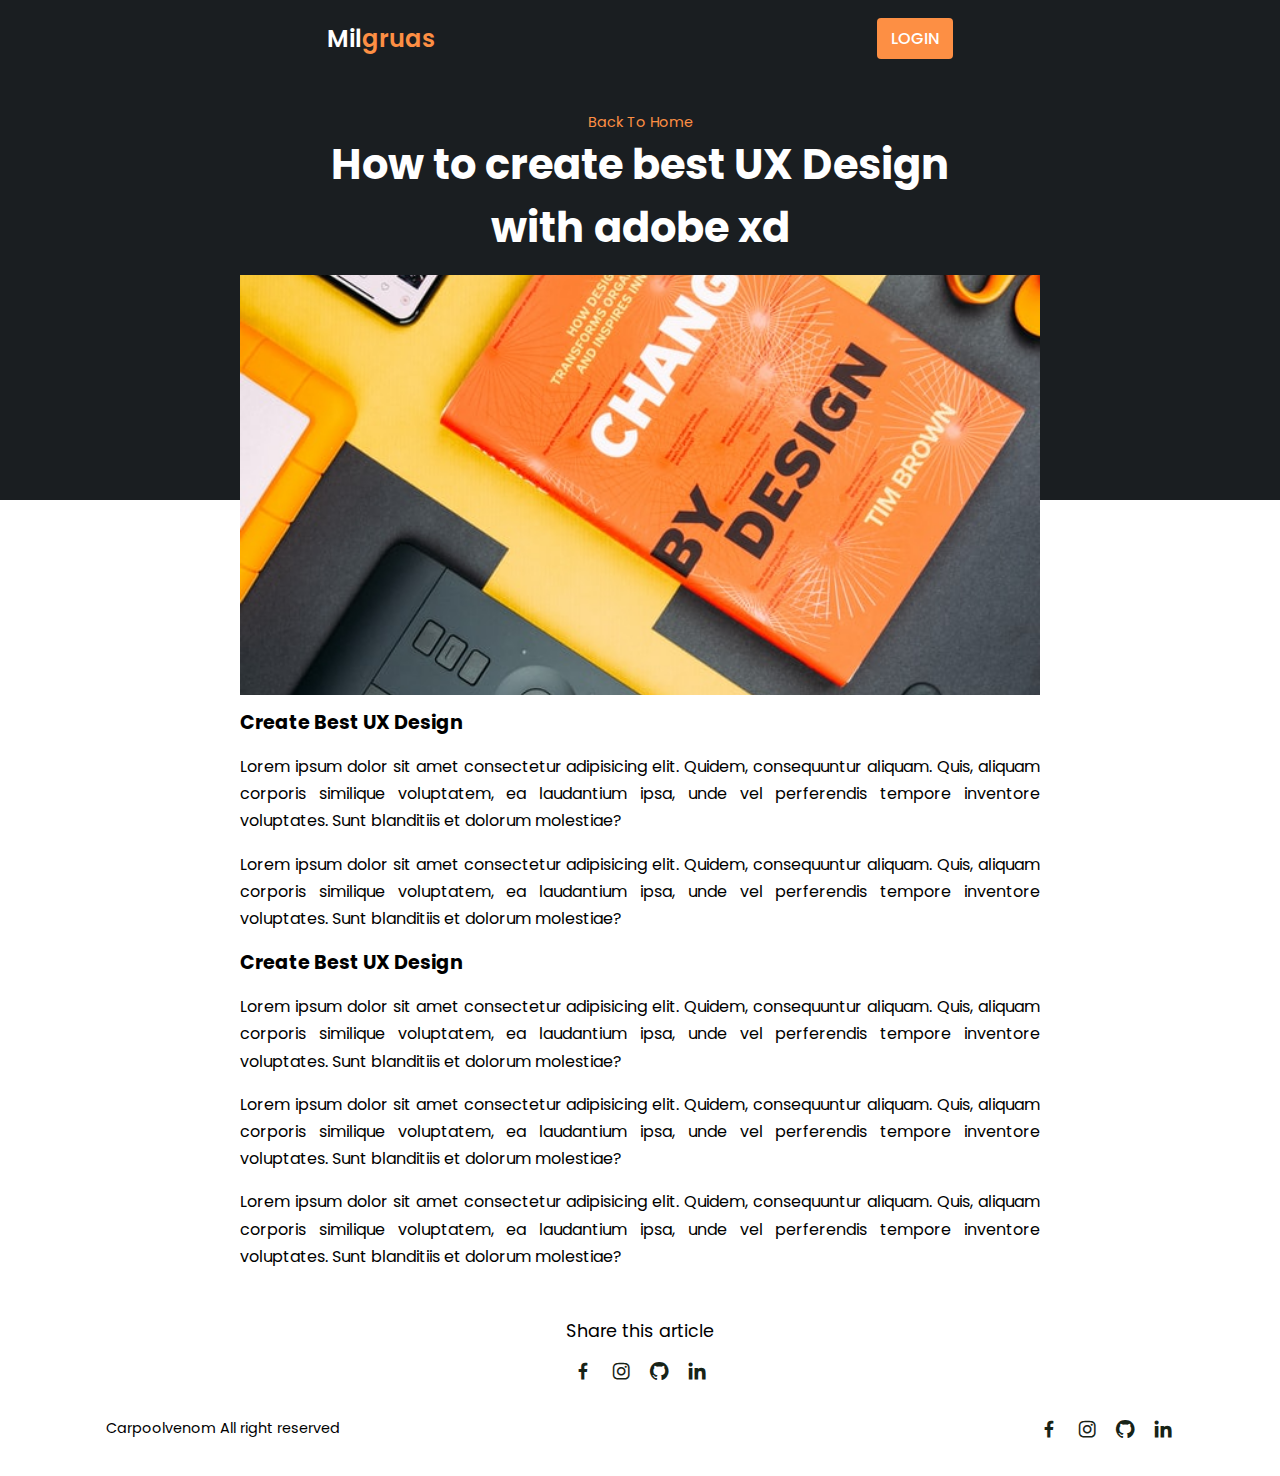
<file: post-page.html>
<!DOCTYPE html>
<html lang="pt-br">

<head>
    <meta charset="UTF-8">
    <meta name="viewport" content="width=device-width, initial-scale=1.0">
    <title>Post Page</title>
    <link rel="stylesheet" href="css/style.css">
    <link href='https://unpkg.com/boxicons@2.1.4/css/boxicons.min.css' rel='stylesheet'>
</head>

<body>
    <header>
        <div class="nav container">

            <a href="index.html" class="logo">Mil<span>gruas</span></a>

            <a href="#" class="login">Login</a>
        </div>
    </header>
    <section class="post-header">
        <div class="header-content post-container">
            <a href="index.html" class="back-home">Back To Home</a>

            <h1 class="header-title">How to create best UX Design with adobe xd</h1>

            <img src="img/post-1.jpg" alt="" class="header-img">
        </div>
    </section>


    <section class="post-content post-container">
        <h2 class="sub-heading">Create Best UX Design</h2>
        <p class="post-text">Lorem ipsum dolor sit amet consectetur adipisicing elit. Quidem, consequuntur aliquam.
            Quis, aliquam corporis similique voluptatem, ea laudantium ipsa, unde vel perferendis tempore inventore
            voluptates. Sunt blanditiis et dolorum molestiae?</p>
        <p class="post-text">Lorem ipsum dolor sit amet consectetur adipisicing elit. Quidem, consequuntur aliquam.
            Quis, aliquam corporis similique voluptatem, ea laudantium ipsa, unde vel perferendis tempore inventore
            voluptates. Sunt blanditiis et dolorum molestiae?</p>
        <h2 class="sub-heading">Create Best UX Design</h2>
        <p class="post-text">Lorem ipsum dolor sit amet consectetur adipisicing elit. Quidem, consequuntur aliquam.
            Quis, aliquam corporis similique voluptatem, ea laudantium ipsa, unde vel perferendis tempore inventore
            voluptates. Sunt blanditiis et dolorum molestiae?</p>
        <p class="post-text">Lorem ipsum dolor sit amet consectetur adipisicing elit. Quidem, consequuntur aliquam.
            Quis, aliquam corporis similique voluptatem, ea laudantium ipsa, unde vel perferendis tempore inventore
            voluptates. Sunt blanditiis et dolorum molestiae?</p>
        <p class="post-text">Lorem ipsum dolor sit amet consectetur adipisicing elit. Quidem, consequuntur aliquam.
            Quis, aliquam corporis similique voluptatem, ea laudantium ipsa, unde vel perferendis tempore inventore
            voluptates. Sunt blanditiis et dolorum molestiae?</p>
    </section>

    <div class="share post-container">
        <span class="share-title">
            Share this article
        </span>

        <div class="social">
            <a href="#"><i class="bx bxl-facebook"></i></a>
            <a href="#"><i class="bx bxl-instagram"></i></a>
            <a href="#"><i class="bx bxl-github"></i></a>
            <a href="#"><i class="bx bxl-linkedin"></i></a>
        </div>
    </div>


    <div class="footer container">
        <p>Carpoolvenom All right reserved</p>
        <div class="social">
            <a href="#"><i class="bx bxl-facebook"></i></a>
            <a href="#"><i class="bx bxl-instagram"></i></a>
            <a href="#"><i class="bx bxl-github"></i></a>
            <a href="#"><i class="bx bxl-linkedin"></i></a>
        </div>
    </div>

    <script src="https://code.jquery.com/jquery-3.7.1.js"
        integrity="sha256-eKhayi8LEQwp4NKxN+CfCh+3qOVUtJn3QNZ0TciWLP4=" crossorigin="anonymous"></script>

    <script src="js/script.js"></script>
</body>

</html>
</file>
<file: css/style.css>
@import url('https://fonts.googleapis.com/css2?family=Poppins:ital,wght@0,100;0,200;0,300;0,400;0,500;0,600;0,700;0,800;0,900;1,100;1,200;1,300;1,400;1,500;1,600;1,700;1,800;1,900&display=swap');

*{
    font-family: 'Poppins', sans-serif;
    margin: 0;
    padding: 0;
    scroll-behavior: smooth;
    scroll-padding-top: 2rem;
    box-sizing: border-box;
}

:root{
    --container-color: #1a1e21;
    --second-color: #fd8f44;
    --text-color: #172317;
    --bg-color: #fff;
}
::selection{
    color: var(--bg-color);
    background: var(--second-color);
}

a{
    text-decoration: none;
}

li{
    list-style: none;
}
img{
    width: 100%;
}

section{
    padding: 3rem 0 2rem;

}
.container{
    max-width: 1068px;
    margin: auto;
    width: 100%;

}

header{
    background: var(--container-color);
    position: fixed;
    top: 0;
    left: 0;
    width: 100%;
    z-index: 200;
}
header.shadow{
    background: var(--bg-color);
    transition: 0.4s;
}

header.shadow .logo{
    color: var(--text-color);
    transition: 0.4s;
}

.nav{
    display: flex;
    align-items: center;
    justify-content: space-around;
    padding: 18px 0;
}

.logo{
    font-size: 1.5rem;
    font-weight: 600;
    color: var(--bg-color);
}

.logo span{
    color: var(--second-color);
}

.login{
    padding: 8px 14px;
    text-transform: uppercase;
    font-weight: 500;
    border-radius: 4px;
    background: var(--second-color);
    color: var(--bg-color);
}

.login:hover{
    background: hsl(24, 98%, 58%);
    transition: 0.3s;
}

.home{
    width: 100%;
    min-height: 440px;
    background: var(--container-color);
    display: grid;
    justify-content: center;
    align-items: center;

}

.home-text{
    color: var(--bg-color);
    text-align: center;
}

.home-title{
    font-size: 3.5rem;
}

.home-subtitle{
    font-size: 1rem;
    font-weight: 400;
}

.post-filter{
    display: flex;
    justify-content: center;
    align-items: center;
    column-gap: 1.5rem;
    margin-top: 2rem !important;
}

.filter-item{
    font-size: 0.9rem;
    font-weight: 500;
    cursor: pointer;
}

.active-filter{
    background: var(--second-color);
    color: var(--bg-color);
    border-radius: 5px;
    padding: 4px 10px;
}

.post{
    display: grid;
    grid-template-columns: repeat(auto-fit,minmax(280px,auto));
    justify-content: center;
    gap: 1.5rem;
}

.post-box{
    background: var(--bg-color);
    box-shadow: 0 4px 14px hsl(355deg 25% 15% / 10%);
    padding: 15px;
    border-radius: 0.5rem;
}
.post-img{
    width: 100%;
    height: 200px;
    object-fit: cover;
    object-position: center;
    border-radius: 0.5rem;
}

.category{
    font-size: 0.9rem;
    font-weight: 500;
    text-transform: uppercase;
    color: var(--second-color);
}

.post-title{
    font-size: 1.3rem;
    font-weight: 600;
    color: var(--text-color);
    display: -webkit-box;
    -webkit-line-clamp: 2;
    -webkit-box-orient: vertical;
    overflow: hidden;
}

.post-date{
    display: flex;
    font-size: 0.875rem;
    text-transform: uppercase;
    font-weight: 400;
    margin-top: 4px;
}

.post-description{
    font-size: 0.9rem;
    line-height: 1.5rem;
    margin: 5px 0 10px;
    display: -webkit-box;
    -webkit-line-clamp: 3;
    -webkit-box-orient: vertical;
    overflow: hidden;
}

.profile{
    display: flex;
    align-items: center;
    gap: 10px;
}

.profile-img{
    width: 35px;
    height: 35px;
    border-radius: 50%;
    object-fit: cover;
    object-position: center;
    border: 2px solid var(--second-color);
}

.profile-name{
    font-size: 0.82rem;
    font-weight: 500;

}

.footer{
    display: flex;
    justify-content: space-between;
    align-self: center;
    padding: 30px 0;
}

.footer p{
    font-size: 0.9rem;
}

.social{
    display: flex;
    align-items: center;
    column-gap: 1rem;
}

.social .bx{
    font-size: 1.4rem;
    color: var(--text-color);
}

.social .bx:hover{
    color: var(--second-color);
    transition: 0.3s all linear;
}

.post-header{
    width: 100%;
    height: 500px;
    background: var(--container-color);
}

.post-container{
    max-width: 800px;
    margin: auto;
    width: 100%;
}

.header-content{
    display: flex;
    flex-direction: column;
    align-items: center;
    margin-top: 4rem !important;
}

.back-home{
    color: var(--second-color);
    font-size: 0.9rem;
}

.header-title{
    width: 90%;
    font-size: 2.6rem;
    text-align: center;
    color: var(--bg-color);
    margin-bottom: 1rem;
}

.header-img{
    width: 100%;
    height: 420px;
    object-fit: cover;
    object-position: center;
}

.post-content{
    margin-top: 10rem !important;
}
.sub-heading{
    font-size: 1.2rem;
}

.post-text{
    font-size: 1rem;
    line-height: 1.7rem;
    margin: 1rem 0;
    text-align: justify;
}

.share{
    display: flex;
    flex-direction: column;
    align-items: center;
    row-gap: 1rem;
}

.share-title{
    font-size: 1.1rem;
}

@media (max-width: 1060px){
    .container{
        margin: 0 auto;
        width: 95%;
    }

    .home-text{
        width: 100%;
    }
}

@media (max-width: 800px){
    .nav{
        padding: 14px 0;
    }

    .post-container{
        margin: 0 auto;
        width: 95%;
    }
}


@media (max-width: 768px){
    .nav{
        padding: 10px 0;
    }
    section{
        padding: 2rem 0;
    }
    .header-content{
        margin-top: 4rem !important;
    }

    .home{
        min-height: 380px;
    }

    .home-title{
        font-size: 3rem;
    }

    .header-title{
        font-size: 2rem;
    }

    .header-img{
        height: 370px;
    }

    .post-header{
        height: 435px;
    }
    .post-content{
        margin-top: 9rem !important;
    }
}
@media (max-width: 570px){
    .post-header{
        height: 390px;
    }

    .header-title{
        width: 100%;
    }

    .header-img{
        height: 340px;
    }

    .footer{
        flex-direction: column;
        row-gap: 1rem;
        padding: 20px 0;
        text-align: center;
    }
}

@media (max-width: 396px){
    .home-title{
        font-size: 2rem;
    }
    .home-subtitle{
        font-size: 0.9rem;
    }
    .home{
        min-height: 300px;
    }

    .post-box{
        padding: 10px;
    }

    .header-title{
        font-size: 1.4rem;
    }
    .header-img{
        height: 240px;
    }

    .post-header
    {
        height: 335px;
    }
    .post-content{
        margin-top: 5rem !important;
    }

    .post-text{
        font-size: 0.875rem;
        line-height: 1.5rem;
        margin: 10px 0;
    }
}
</file>
